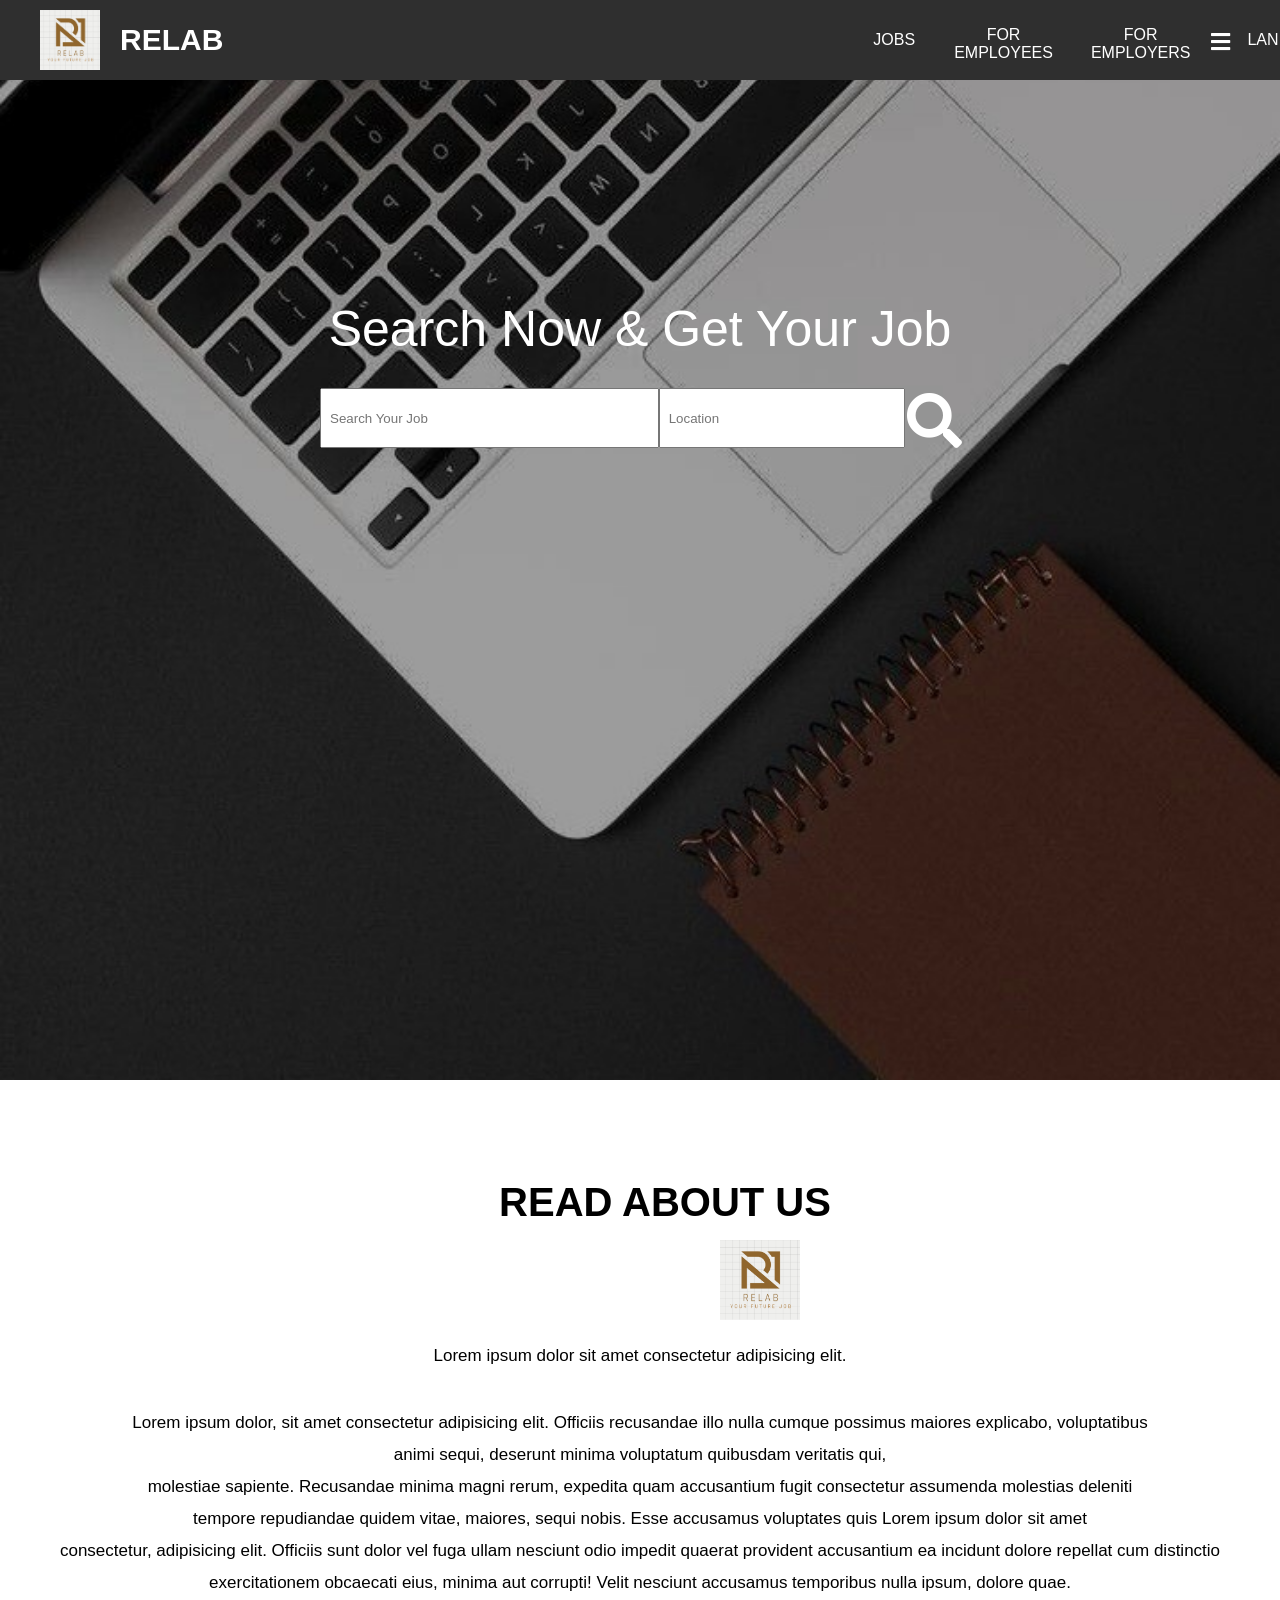
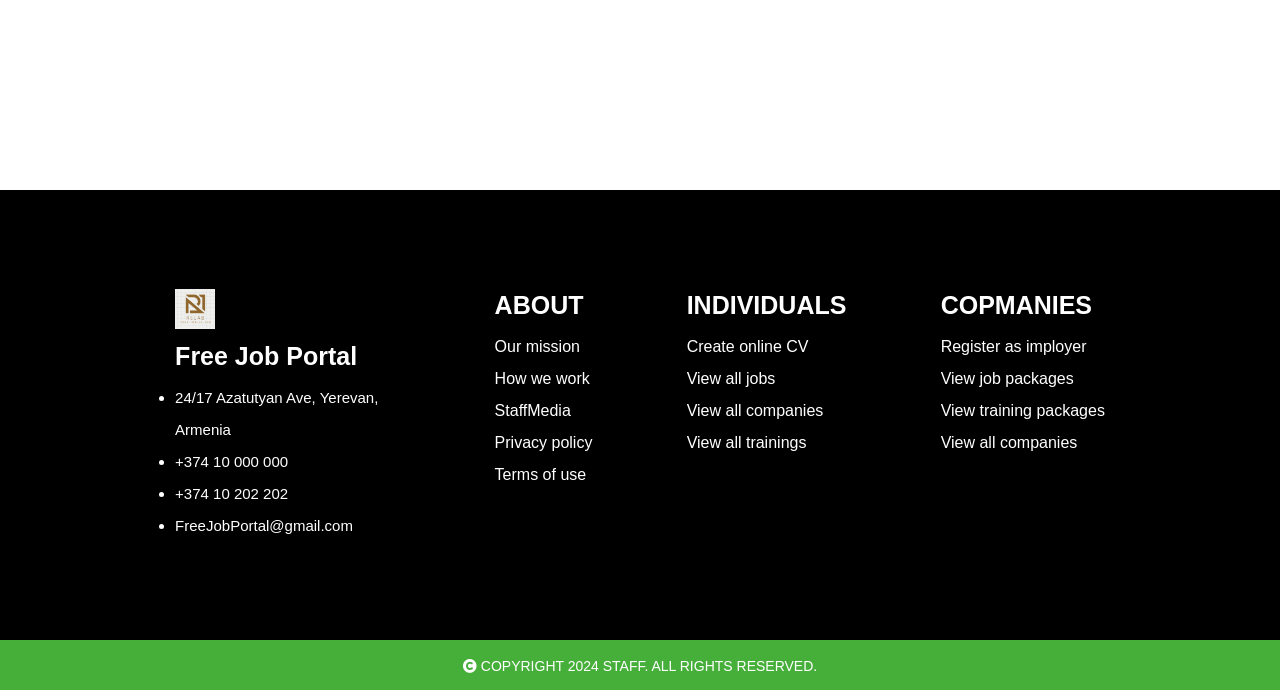
<file: testing2/index.html>
<!DOCTYPE html>
<html lang="en">
<head>
    <meta charset="UTF-8">
    <meta name="viewport" content="width=device-width, initial-scale=1.0">
    <title>testing 2</title>
    <link rel="stylesheet" href="https://cdnjs.cloudflare.com/ajax/libs/font-awesome/5.15.4/css/all.min.css">
    <link rel="shortcut icon" href="./log-reg-Employer/Screenshot 2024-03-02 181829.png" type="image/x-icon" sizes="96 x 96">
    <link rel="stylesheet" href="./style.css">
</head>
<body>
    <div class="navbar2" id="secondNavbar">
        <h2>RELAB</h2>
        <div class="options">
            <ul>
                <li><a href="#">Home</a></li>
                <li><a href="#">Companies</a></li>
                <li><a href="#">Trainings</a></li>
                <li><a href="#">Blog</a></li>
                <li><a href="#">CV</a></li>
                <li><a href="#">Contact</a></li>
                <button class="menu-icon2" id="toggleBtn2"><i class="fa fa-bars"></i></button>
            </ul>
        </div>
    </div>
    
<!-- ------------------------------------------------------------------ -->

    <div class="navbar" id="firstNavbar">
        <div class="logotip" style="width: 60px; height: 60px; margin-left: 40px;">
            <img src="./log-reg-Employer/Screenshot 2024-03-02 181829.png" style="width: 60px; height: 60px;">
        </div>
        <h2 style="padding-right: 50%;">RELAB</h2>
        <div class="navigation">
            <ul>
              <li><a href="#">JOBS</a></li>
            </ul>
            <div class="employee">
              <button class="dropbtn">FOR EMPLOYEES<i class="fa-down"></i></button>
              <div class="dropdown-content">
                <a href="./log-reg-Employee/log.html" id="loginLink">Log-In</a>
                <a href="./log-reg-Employee/reg.html" id="registrationLink">Register</a>
              </div>
            </div>
            <div class="employee">
              <button class="dropbtn">FOR EMPLOYERS<i class="fa-down"></i></button>
              <div class="dropdown-content">
                <a href="./log-reg-Employer/log.html">Log-In</a>
                <a href="./log-reg-Employer/reg.html">Register</a>
              </div>
            </div>

            <button class="menu-icon" id="toggleBtn"><i class="fa fa-bars"></i></button>

            <div class="employee">
                <button class="dropbtn">LAN<i class="fa-down"></i></button>
                <div class="dropdown-content">
                    <a href="#">РУ</a>
                    <a href="#">ՀԱՅ</a>
                </div>
            </div>
        </div>
    </div>


<!-- --------------------------------------------------------------------------main part below-->
    <div class="main">
        <h1>Search Now & Get Your Job</h1>
        <div class="search">
            <input type="search" class="searching" placeholder="Search Your Job">
            <input type="search" class="city" placeholder="Location">
            <button><i class="fa fa-search"></i></button>
        </div>
    </div>

<!-- --------------------------------------------------------------------------information about us below -->

    <div class="about-us">
        <h2>READ ABOUT US</h2>
        <div class="logotip" style="width: 80px; height: 80px;">
            <img src="./log-reg-Employer/Screenshot 2024-03-02 181829.png" style="width: 80px; height: 80px; margin-left: 900%; margin-top: 15px;">
        </div>
        <p>Lorem ipsum dolor sit amet consectetur adipisicing elit.</p>
        <p>Lorem ipsum dolor, sit amet consectetur adipisicing elit. Officiis recusandae illo nulla cumque possimus maiores explicabo, voluptatibus <br> animi sequi, deserunt minima voluptatum quibusdam veritatis qui,<br> molestiae sapiente. Recusandae minima magni rerum, expedita quam accusantium fugit consectetur assumenda molestias deleniti <br> tempore repudiandae quidem vitae, maiores, sequi nobis. Esse accusamus voluptates quis Lorem ipsum dolor sit amet <br> consectetur, adipisicing elit. Officiis sunt dolor vel fuga ullam nesciunt odio impedit quaerat provident accusantium ea incidunt dolore repellat cum distinctio <br> exercitationem obcaecati eius, minima aut corrupti! Velit nesciunt accusamus temporibus nulla ipsum, dolore quae.</p>
    </div>

<!-- ------------------------------------------------------------------------------ -->

    <div class="footer">
        <div class="container">
            <div class="info">
                <div class="logotip" style="width:  40px; height: 40px; display: inline;">
                    <img src="./log-reg-Employer/Screenshot 2024-03-02 181829.png" style="width: 40px; height: 40px;">
                </div>
                <h4>Free Job Portal</h4>
                <ul>
                    <li>24/17 Azatutyan Ave, Yerevan, Armenia</li>
                    <li>+374 10 000 000</li>
                    <li>+374 10 202 202</li>
                    <li>FreeJobPortal@gmail.com</li>
                </ul>   
            </div>
            <div class="about">
                <h4>ABOUT</h4>
                <a href="#">Our mission</a>
                <a href="#">How we work</a>
                <a href="#">StaffMedia</a>
                <a href="#">Privacy policy</a>
                <a href="#">Terms of use</a>
            </div>
            <div class="individuals">
                <h4>INDIVIDUALS</h4>
                <a href="#">Create online CV</a>
                <a href="#">View all jobs</a>
                <a href="#">View all companies</a>
                <a href="#">View all trainings</a>
            </div>
            <div class="companies">
                <h4>COPMANIES</h4>
                <a href="#">Register as imployer</a>
                <a href="#">View job packages</a>
                <a href="#">View training packages</a>
                <a href="#">View all companies</a>
            </div>
        </div>
    </div>

<!-- ------------------------------------------------------------------------------ -->

    <div class="copyright">
        <p><i class="fa fa-copyright" aria-hidden="true"></i>COPYRIGHT 2024 STAFF. ALL RIGHTS RESERVED.</p>
    </div>

    <script src="./script.js"></script>
</body>
</html>
</file>
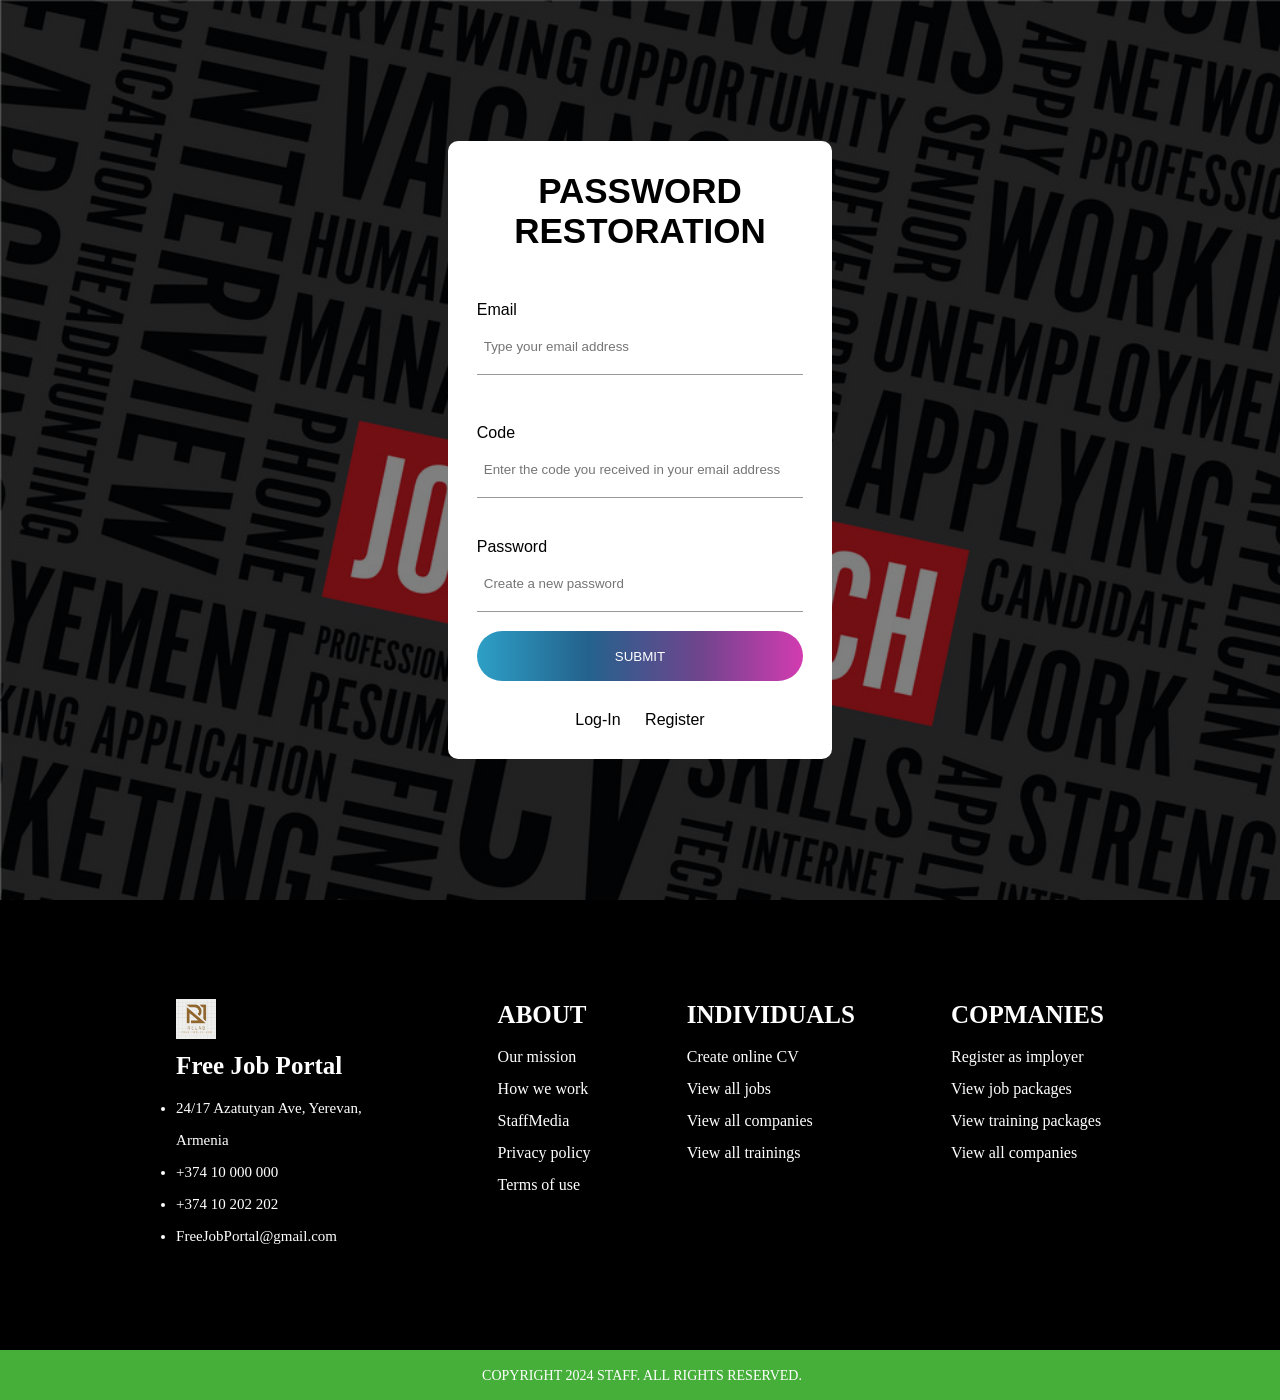
<file: testing2/log-reg-Employee/forgot-pass.html>
<!DOCTYPE html>
<html lang="en">
<head>
    <meta charset="UTF-8">
    <meta name="viewport" content="width=device-width, initial-scale=1.0">
    <title>PASSWORD RESTORATION</title>
    <link rel="stylesheet" href="./forgot-pass.css">
    <link rel="shortcut icon" href="./Screenshot 2024-03-02 181829.png" type="image/x-icon" sizes="96 x 96">
</head>
<body>
    <div class="main">
        <div class="box">
            <form id="loginForm">
                <span style="font-size: 35px; font-weight: 700;">PASSWORD RESTORATION</span>
                <div class="input1">
                    <p>Email</p>
                    <input type="email" id="email" required placeholder="Type your email address">
                    <span class="focus-input100"></span>
                </div>
                <div class="input2">
                    <p>Code</p>
                    <input type="text" id="code" required placeholder="Enter the code you received in your email address">
                    <span class="focus-input100"></span>
                </div>
                <div class="input2">
                    <p>Password</p>
                    <input type="password" id="password" required placeholder="Create a new password">
                    <span class="focus-input100"></span>
                </div>
                <div class="restoration-btn">
                    <button type="submit">SUBMIT</button>
                </div>
                <div class="to-log-reg">
                    <a href="./log.html">Log-In</a>
                    <a href="./reg.html">Register</a>
                </div>
            </form>
        </div>
    </div>

<!-- ---------------------------------------------------------------------- -->

    <div class="footer">
        <div class="container">
            <div class="info">
                <div class="logotip" style="width:  40px; height: 40px; display: inline;">
                    <img src="./Screenshot 2024-03-02 181829.png" style="width: 40px; height: 40px;">
                </div>
                <h4>Free Job Portal</h4>
                <ul>
                    <li>24/17 Azatutyan Ave, Yerevan, Armenia</li>
                    <li>+374 10 000 000</li>
                    <li>+374 10 202 202</li>
                    <li>FreeJobPortal@gmail.com</li>
                </ul>   
            </div>
            <div class="about">
                <h4>ABOUT</h4>
                <a href="#">Our mission</a>
                <a href="#">How we work</a>
                <a href="#">StaffMedia</a>
                <a href="#">Privacy policy</a>
                <a href="#">Terms of use</a>
            </div>
            <div class="individuals">
                <h4>INDIVIDUALS</h4>
                <a href="#">Create online CV</a>
                <a href="#">View all jobs</a>
                <a href="#">View all companies</a>
                <a href="#">View all trainings</a>
            </div>
            <div class="companies">
                <h4>COPMANIES</h4>
                <a href="#">Register as imployer</a>
                <a href="#">View job packages</a>
                <a href="#">View training packages</a>
                <a href="#">View all companies</a>
            </div>
        </div>
    </div>

<!-- ------------------------------------------------------------------------------ -->

    <div class="copyright">
        <p><i class="fa fa-copyright" aria-hidden="true"></i>COPYRIGHT 2024 STAFF. ALL RIGHTS RESERVED.</p>
    </div>


</body>
</html>
</file>
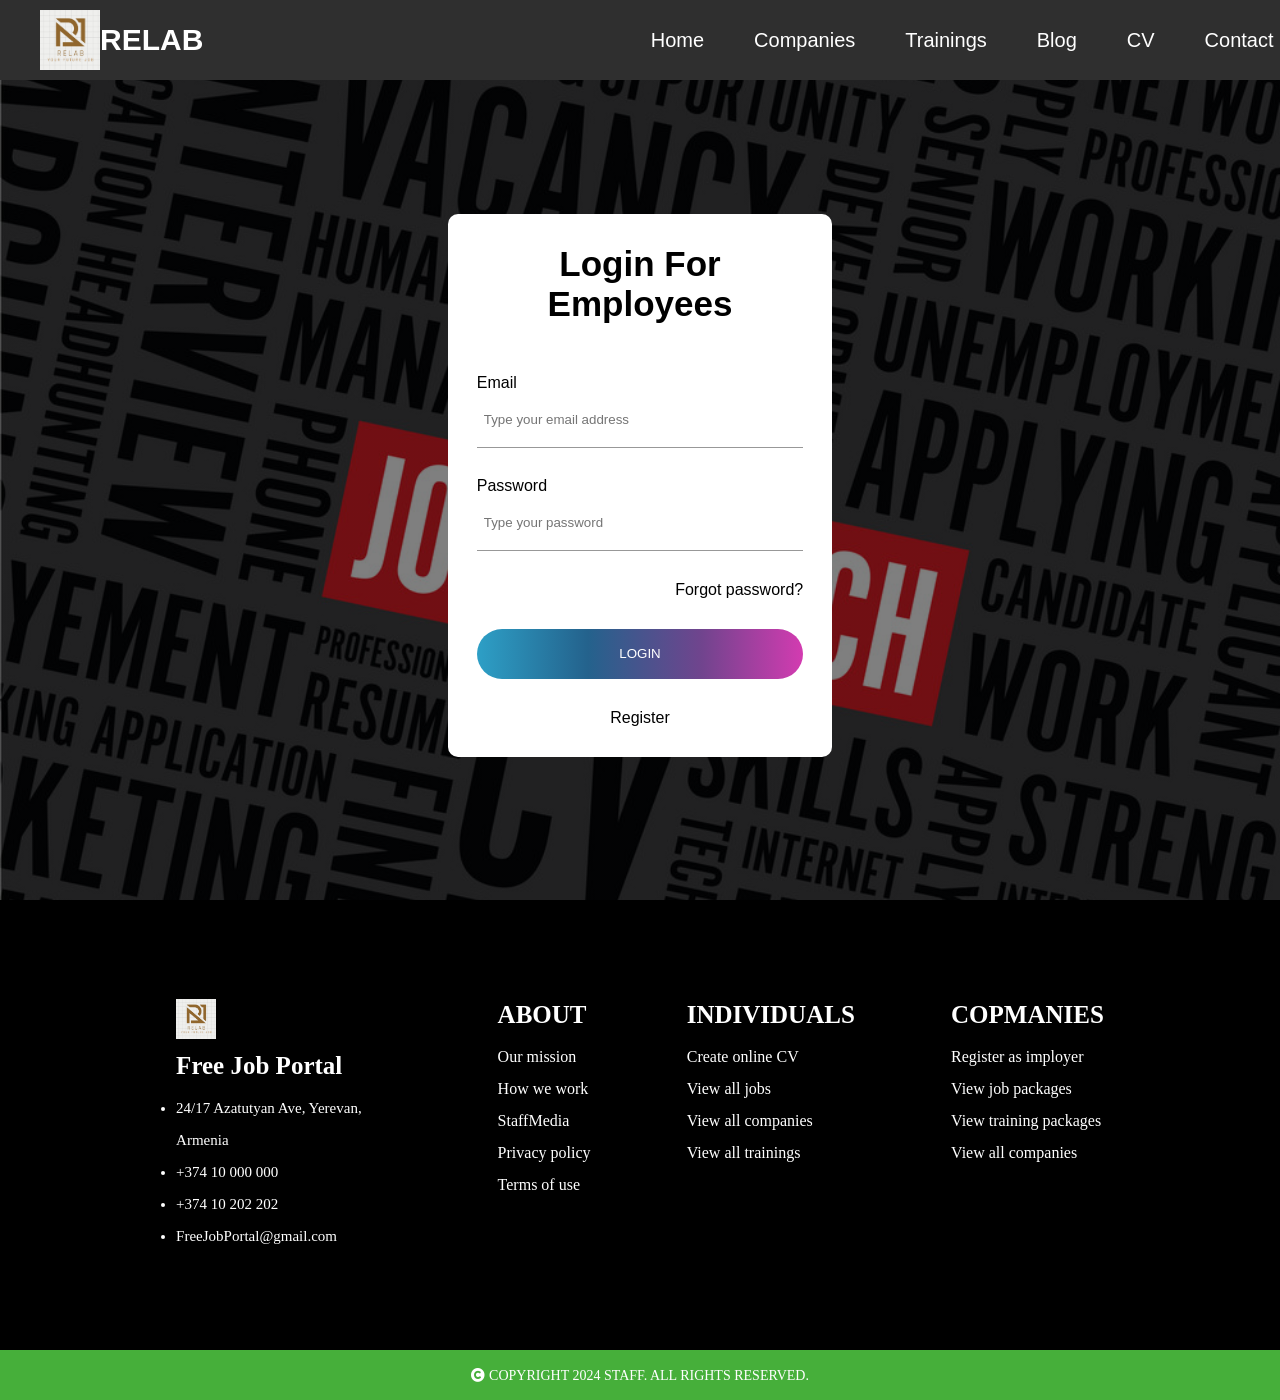
<file: testing2/log-reg-Employee/log.html>
<!DOCTYPE html>
<html lang="en">
<head>
    <meta charset="UTF-8">
    <meta name="viewport" content="width=device-width, initial-scale=1.0">
    <title>Login Form</title>
    <link rel="stylesheet" href="./log.css">
    <link rel="stylesheet" href="https://cdnjs.cloudflare.com/ajax/libs/font-awesome/5.15.4/css/all.min.css">
    <link rel="shortcut icon" href="./Screenshot 2024-03-02 181829.png" type="image/x-icon" sizes="96 x 96">
</head>
<body>
    <div class="navbar2" id="secondNavbar">
        <div class="logotip" style="width: 60px; height: 60px; margin-left: 40px;">
            <img src="./Screenshot 2024-03-02 181829.png" style="width: 60px; height: 60px;">
        </div>
        <h2 style="padding-right: 33%; font-size: 30px;">RELAB</h2>
        <div class="options">
            <ul>
                <li><a href="#">Home</a></li>
                <li><a href="#">Companies</a></li>
                <li><a href="#">Trainings</a></li>
                <li><a href="#">Blog</a></li>
                <li><a href="#">CV</a></li>
                <li><a href="#">Contact</a></li>
                <button class="menu-icon2" id="toggleBtn2"><i class="fa fa-bars"></i></button>
            </ul>
        </div>
    </div>


    <div class="main">
        <div class="box">
            <form id="loginForm">
                <span style="font-size: 35px; font-weight: 700;">Login For Employees</span>
                <div class="input1">
                    <p>Email</p>
                    <input type="email" id="email" required placeholder="Type your email address">
                    <span class="focus-input100"></span>
                </div>
                <div class="input2">
                    <p>Password</p>
                    <input type="password" id="password" required placeholder="Type your password">
                    <span class="focus-input100"></span>
                </div>
                <div class="forgot-password">
                    <a href="./forgot-pass.html">Forgot password?</a>
                </div>
                <div class="login-btn">
                    <button type="submit">LOGIN</button>
                </div>
                <div class="to-reg">
                    <a href="./reg.html">Register</a>
                </div>
            </form>
        </div>
    </div>

<!-- ---------------------------------------------------------------------- -->

    <div class="footer">
        <div class="container">
            <div class="info">
                <div class="logotip" style="width:  40px; height: 40px; display: inline;">
                    <img src="./Screenshot 2024-03-02 181829.png" style="width: 40px; height: 40px;">
                </div>
                <h4>Free Job Portal</h4>
                <ul>
                    <li>24/17 Azatutyan Ave, Yerevan, Armenia</li>
                    <li>+374 10 000 000</li>
                    <li>+374 10 202 202</li>
                    <li>FreeJobPortal@gmail.com</li>
                </ul>   
            </div>
            <div class="about">
                <h4>ABOUT</h4>
                <a href="#">Our mission</a>
                <a href="#">How we work</a>
                <a href="#">StaffMedia</a>
                <a href="#">Privacy policy</a>
                <a href="#">Terms of use</a>
            </div>
            <div class="individuals">
                <h4>INDIVIDUALS</h4>
                <a href="#">Create online CV</a>
                <a href="#">View all jobs</a>
                <a href="#">View all companies</a>
                <a href="#">View all trainings</a>
            </div>
            <div class="companies">
                <h4>COPMANIES</h4>
                <a href="#">Register as imployer</a>
                <a href="#">View job packages</a>
                <a href="#">View training packages</a>
                <a href="#">View all companies</a>
            </div>
        </div>
    </div>

<!-- ------------------------------------------------------------------------------ -->

    <div class="copyright">
        <p><i class="fa fa-copyright" aria-hidden="true"></i>COPYRIGHT 2024 STAFF. ALL RIGHTS RESERVED.</p>
    </div>

    <script src="./log.js"></script>
</body>
</html>
</file>
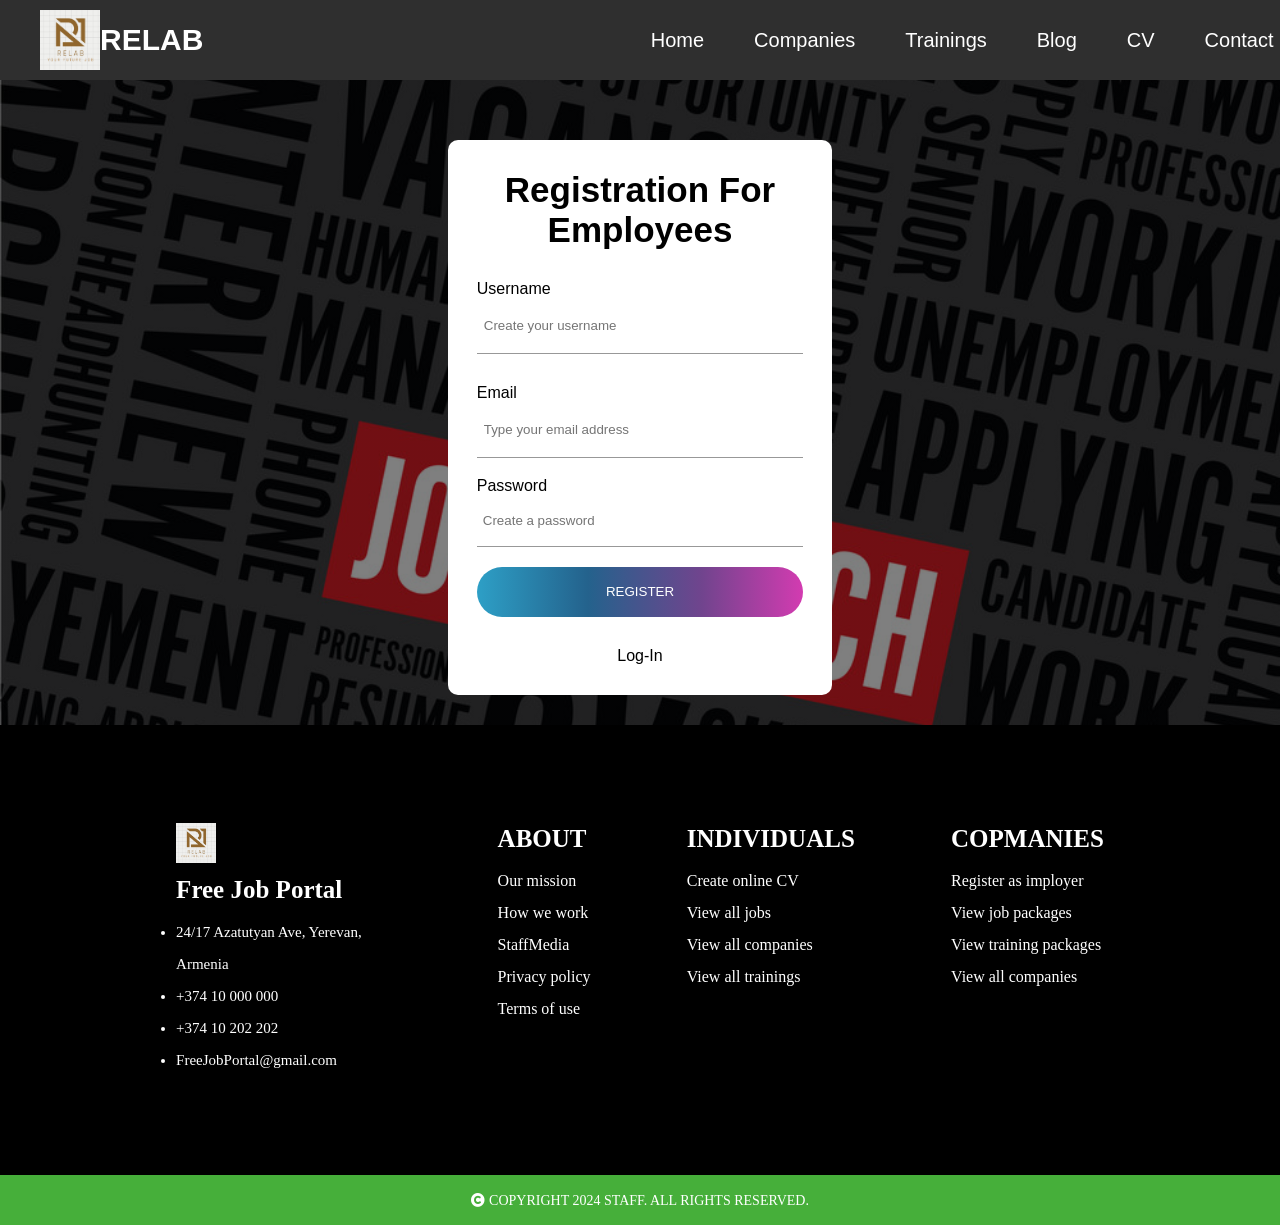
<file: testing2/log-reg-Employee/reg.html>
<!DOCTYPE html>
<html lang="en">
<head>
    <meta charset="UTF-8">
    <meta name="viewport" content="width=device-width, initial-scale=1.0">
    <title>Registration Form</title>
    <link rel="stylesheet" href="./reg.css">
    <link rel="stylesheet" href="https://cdnjs.cloudflare.com/ajax/libs/font-awesome/5.15.4/css/all.min.css">
    <link rel="shortcut icon" href="./Screenshot 2024-03-02 181829.png" type="image/x-icon" sizes="96 x 96">
</head>
<body>
    <div class="navbar2" id="secondNavbar">
        <div class="logotip" style="width: 60px; height: 60px; margin-left: 40px;">
            <img src="./Screenshot 2024-03-02 181829.png" style="width: 60px; height: 60px;">
        </div>
        <h2 style="padding-right: 33%; font-size: 30px;">RELAB</h2>
        <div class="options">
            <ul>
                <li><a href="#">Home</a></li>
                <li><a href="#">Companies</a></li>
                <li><a href="#">Trainings</a></li>
                <li><a href="#">Blog</a></li>
                <li><a href="#">CV</a></li>
                <li><a href="#">Contact</a></li>
                <button class="menu-icon2" id="toggleBtn2"><i class="fa fa-bars"></i></button>
            </ul>
        </div>
    </div>


    <div class="main">
        <div class="box">
            <form id="registrationForm">
                <span style="font-size: 35px; font-weight: 700;">Registration For Employees</span>
                <div class="input1">
                    <p>Username</p>
                    <input type="text" id="name" required placeholder="Create your username">
                    <span class="focus-input100"></span>
                </div>
                <div class="input1">
                    <p>Email</p>
                    <input type="email" id="email" required placeholder="Type your email address">
                    <span class="focus-input100"></span>
                </div>
                <div class="input2">
                    <p>Password</p>
                    <input type="password" id="password" required placeholder="Create a password">
                    <span class="focus-input100"></span>
                </div>
                <div class="register-btn">
                    <button type="submit">REGISTER</button>
                </div>
                <div class="to-log">
                    <a href="./log.html">Log-In</a>
                </div>
            </form>
        </div>
    </div>

<!-- ---------------------------------------------------------------------- -->

    <div class="footer">
        <div class="container">
            <div class="info">
                <div class="logotip" style="width:  40px; height: 40px; display: inline;">
                    <img src="./Screenshot 2024-03-02 181829.png" style="width: 40px; height: 40px;">
                </div>
                <h4>Free Job Portal</h4>
                <ul>
                    <li>24/17 Azatutyan Ave, Yerevan, Armenia</li>
                    <li>+374 10 000 000</li>
                    <li>+374 10 202 202</li>
                    <li>FreeJobPortal@gmail.com</li>
                </ul>   
            </div>
            <div class="about">
                <h4>ABOUT</h4>
                <a href="#">Our mission</a>
                <a href="#">How we work</a>
                <a href="#">StaffMedia</a>
                <a href="#">Privacy policy</a>
                <a href="#">Terms of use</a>
            </div>
            <div class="individuals">
                <h4>INDIVIDUALS</h4>
                <a href="#">Create online CV</a>
                <a href="#">View all jobs</a>
                <a href="#">View all companies</a>
                <a href="#">View all trainings</a>
            </div>
            <div class="companies">
                <h4>COPMANIES</h4>
                <a href="#">Register as imployer</a>
                <a href="#">View job packages</a>
                <a href="#">View training packages</a>
                <a href="#">View all companies</a>
            </div>
        </div>
    </div>

<!-- ------------------------------------------------------------------------------ -->

    <div class="copyright">
        <p><i class="fa fa-copyright" aria-hidden="true"></i>COPYRIGHT 2024 STAFF. ALL RIGHTS RESERVED.</p>
    </div>

    <script src="./reg.js"></script>
</body>
</html>
</file>
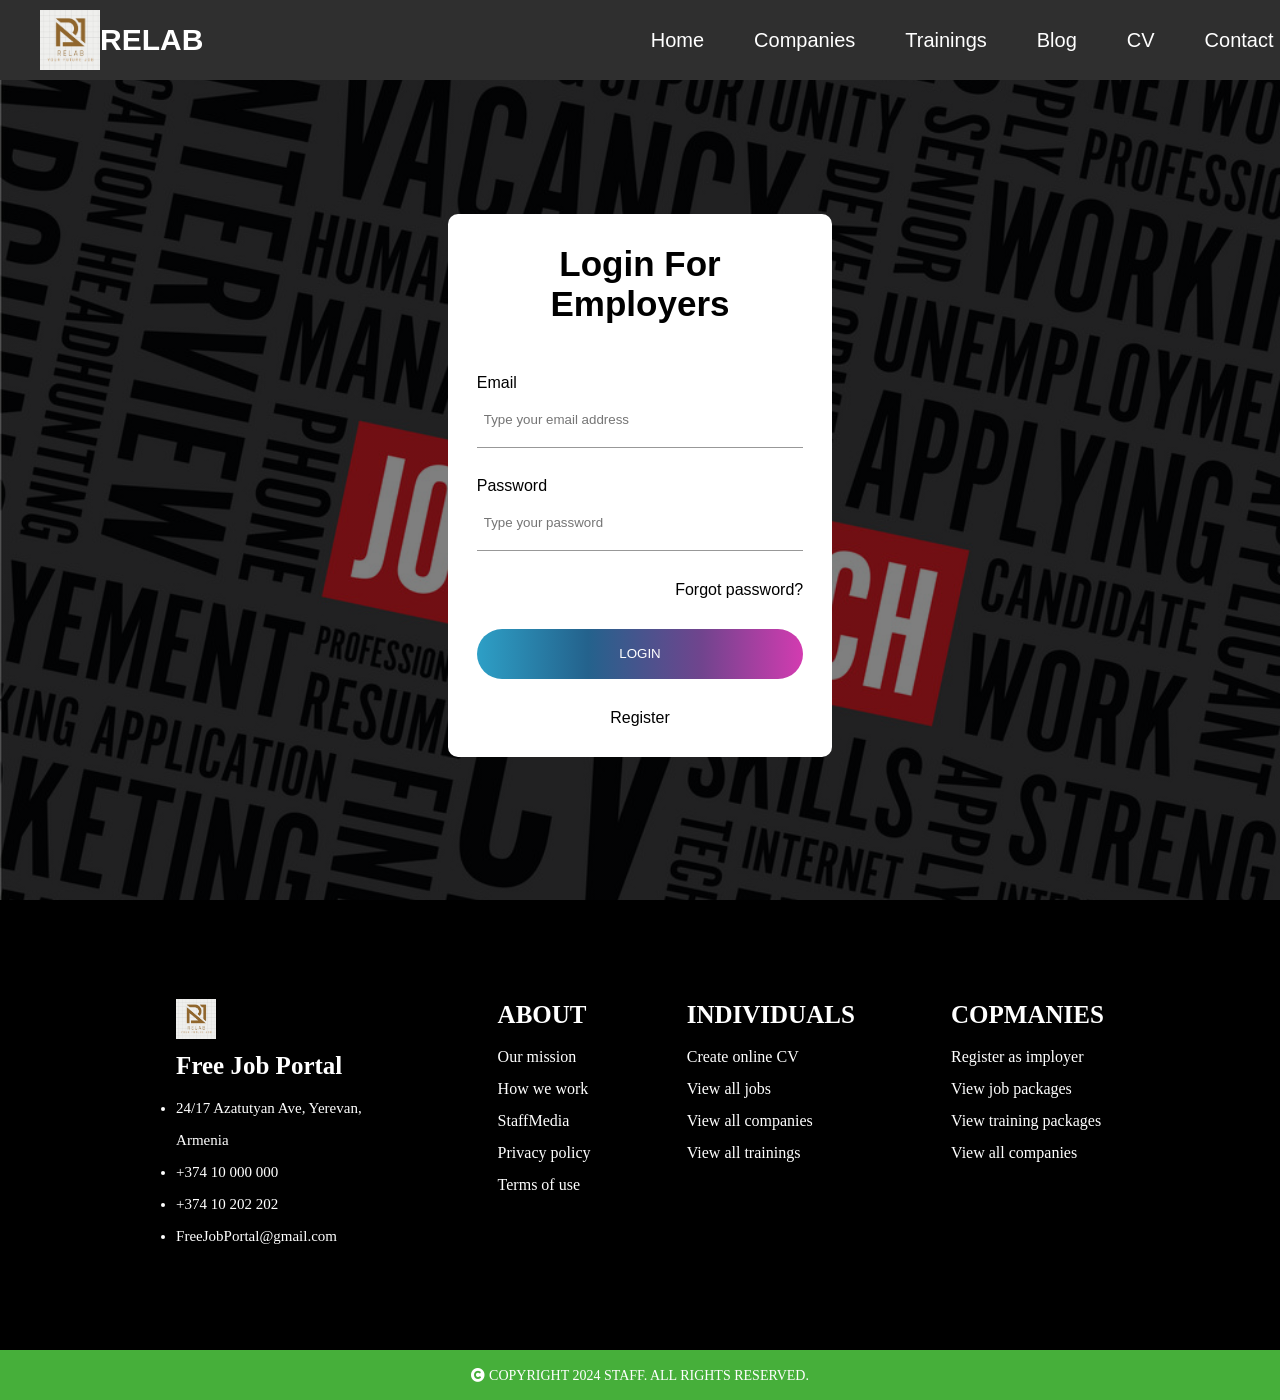
<file: testing2/log-reg-Employer/log.html>
<!DOCTYPE html>
<html lang="en">
<head>
    <meta charset="UTF-8">
    <meta name="viewport" content="width=device-width, initial-scale=1.0">
    <title>Login Form</title>
    <link rel="stylesheet" href="./log.css">
    <link rel="stylesheet" href="https://cdnjs.cloudflare.com/ajax/libs/font-awesome/5.15.4/css/all.min.css">
    <link rel="shortcut icon" href="./Screenshot 2024-03-02 181829.png" type="image/x-icon" sizes="96 x 96">
</head>
<body>
    <div class="navbar2" id="secondNavbar">
        <div class="logotip" style="width: 60px; height: 60px; margin-left: 40px;">
            <img src="./Screenshot 2024-03-02 181829.png" style="width: 60px; height: 60px;">
        </div>
        <h2 style="padding-right: 33%; font-size: 30px;">RELAB</h2>
        <div class="options">
            <ul>
                <li><a href="#">Home</a></li>
                <li><a href="#">Companies</a></li>
                <li><a href="#">Trainings</a></li>
                <li><a href="#">Blog</a></li>
                <li><a href="#">CV</a></li>
                <li><a href="#">Contact</a></li>
                <button class="menu-icon2" id="toggleBtn2"><i class="fa fa-bars"></i></button>
            </ul>
        </div>
    </div>


    <div class="main">
        <div class="box">
            <form id="loginForm">
                <span style="font-size: 35px; font-weight: 700;">Login For Employers</span>
                <div class="input1">
                    <p>Email</p>
                    <input type="email" id="email" data-validate="Email is required" placeholder="Type your email address">
                    <span class="focus-input100"></span>
                </div>
                <div class="input2">
                    <p>Password</p>
                    <input type="password" id="password" data-validate="Password is required" placeholder="Type your password">
                    <span class="focus-input100"></span>
                </div>
                <div class="forgot-password">
                    <a href="./forgot-pass.html">Forgot password?</a>
                </div>
                <div class="login-btn">
                    <button type="submit">LOGIN</button>
                </div>
                <div class="to-reg">
                    <a href="./reg.html">Register</a>
                </div>
            </form>
        </div>
    </div>

<!-- ---------------------------------------------------------------------- -->

    <div class="footer">
        <div class="container">
            <div class="info">
                <div class="logotip" style="width:  40px; height: 40px; display: inline;">
                    <img src="./Screenshot 2024-03-02 181829.png" style="width: 40px; height: 40px;">
                </div>
                <h4>Free Job Portal</h4>
                <ul>
                    <li>24/17 Azatutyan Ave, Yerevan, Armenia</li>
                    <li>+374 10 000 000</li>
                    <li>+374 10 202 202</li>
                    <li>FreeJobPortal@gmail.com</li>
                </ul>   
            </div>
            <div class="about">
                <h4>ABOUT</h4>
                <a href="#">Our mission</a>
                <a href="#">How we work</a>
                <a href="#">StaffMedia</a>
                <a href="#">Privacy policy</a>
                <a href="#">Terms of use</a>
            </div>
            <div class="individuals">
                <h4>INDIVIDUALS</h4>
                <a href="#">Create online CV</a>
                <a href="#">View all jobs</a>
                <a href="#">View all companies</a>
                <a href="#">View all trainings</a>
            </div>
            <div class="companies">
                <h4>COPMANIES</h4>
                <a href="#">Register as imployer</a>
                <a href="#">View job packages</a>
                <a href="#">View training packages</a>
                <a href="#">View all companies</a>
            </div>
        </div>
    </div>

<!-- ------------------------------------------------------------------------------ -->

    <div class="copyright">
        <p><i class="fa fa-copyright" aria-hidden="true"></i>COPYRIGHT 2024 STAFF. ALL RIGHTS RESERVED.</p>
    </div>

    <script src="./log.js"></script>
</body>
</html>
</file>
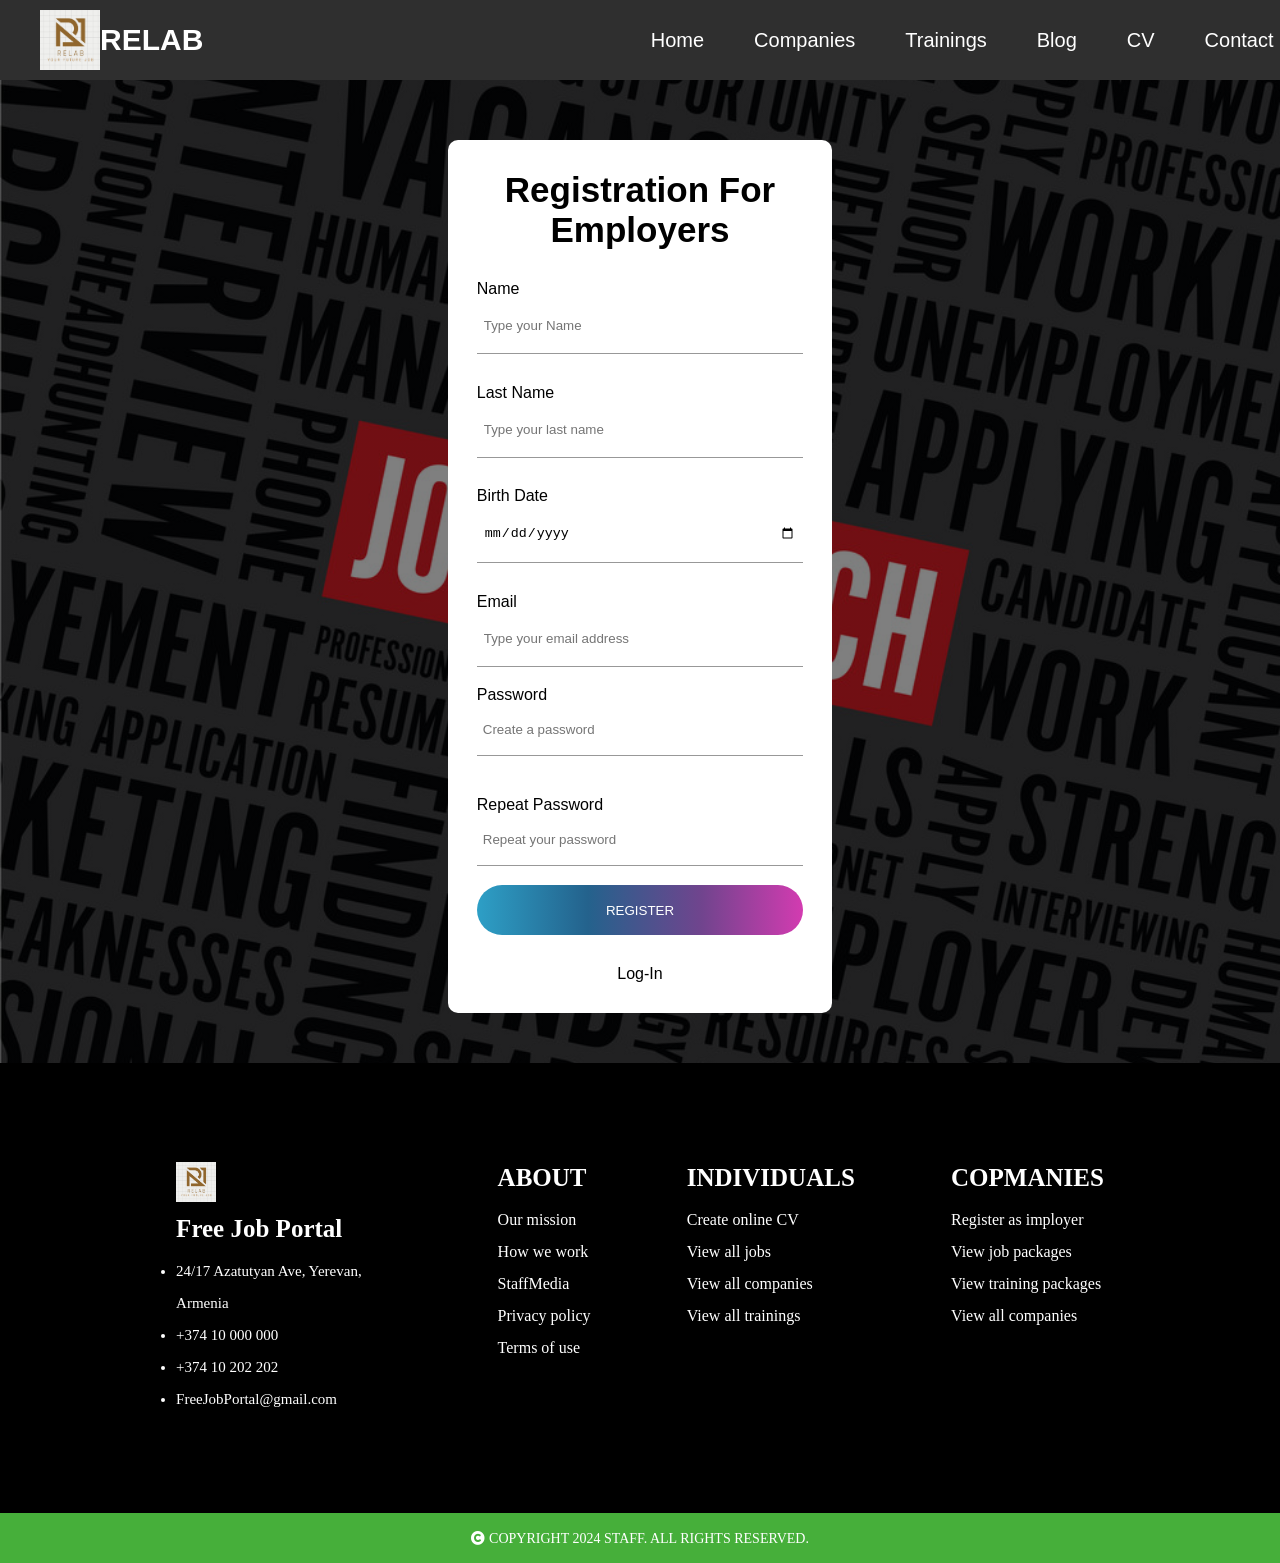
<file: testing2/log-reg-Employer/reg.html>
<!DOCTYPE html>
<html lang="en">
<head>
    <meta charset="UTF-8">
    <meta name="viewport" content="width=device-width, initial-scale=1.0">
    <title>Registration Form</title>
    <link rel="stylesheet" href="./reg.css">
    <link rel="stylesheet" href="https://cdnjs.cloudflare.com/ajax/libs/font-awesome/5.15.4/css/all.min.css">
    <link rel="shortcut icon" href="./Screenshot 2024-03-02 181829.png" type="image/x-icon" sizes="96 x 96">
</head>
<body>
    <div class="navbar2" id="secondNavbar">
        <div class="logotip" style="width: 60px; height: 60px; margin-left: 40px;">
            <img src="./Screenshot 2024-03-02 181829.png" style="width: 60px; height: 60px;">
        </div>
        <h2 style="padding-right: 33%; font-size: 30px;">RELAB</h2>
        <div class="options">
            <ul>
                <li><a href="#">Home</a></li>
                <li><a href="#">Companies</a></li>
                <li><a href="#">Trainings</a></li>
                <li><a href="#">Blog</a></li>
                <li><a href="#">CV</a></li>
                <li><a href="#">Contact</a></li>
                <button class="menu-icon2" id="toggleBtn2"><i class="fa fa-bars"></i></button>
            </ul>
        </div>
    </div>


    <div class="main">
        <div class="box">
            <form id="registrationForm">
                <span style="font-size: 35px; font-weight: 700;">Registration For Employers</span>
                <div class="input1">
                    <p>Name</p>
                    <input type="text" id="name" required placeholder="Type your Name">
                    <span class="focus-input100"></span>
                </div>
                <div class="input1">
                    <p>Last Name</p>
                    <input type="text" id="lastName" required placeholder="Type your last name">
                    <span class="focus-input100"></span>
                </div>
                <div class="input1">
                    <p>Birth Date</p>
                    <input type="date" required id="date">
                    <span class="focus-input100"></span>
                </div>
                <div class="input1">
                    <p>Email</p>
                    <input type="email" id="email" required placeholder="Type your email address">
                    <span class="focus-input100"></span>
                </div>
                <div class="input2">
                    <p>Password</p>
                    <input type="password" id="password" required placeholder="Create a password">
                    <span class="focus-input100"></span>
                </div>
                <div class="input2">
                    <p>Repeat Password</p>
                    <input type="password" id="password" required placeholder="Repeat your password">
                    <span class="focus-input100"></span>
                </div>
                <div class="register-btn">
                    <button type="submit">REGISTER</button>
                </div>
                <div class="to-log">
                    <a href="./log.html">Log-In</a>
                </div>
            </form>
        </div>
    </div>

<!-- ---------------------------------------------------------------------- -->

    <div class="footer">
        <div class="container">
            <div class="info">
                <div class="logotip" style="width:  40px; height: 40px; display: inline;">
                    <img src="./Screenshot 2024-03-02 181829.png" style="width: 40px; height: 40px;">
                </div>
                <h4>Free Job Portal</h4>
                <ul>
                    <li>24/17 Azatutyan Ave, Yerevan, Armenia</li>
                    <li>+374 10 000 000</li>
                    <li>+374 10 202 202</li>
                    <li>FreeJobPortal@gmail.com</li>
                </ul>   
            </div>
            <div class="about">
                <h4>ABOUT</h4>
                <a href="#">Our mission</a>
                <a href="#">How we work</a>
                <a href="#">StaffMedia</a>
                <a href="#">Privacy policy</a>
                <a href="#">Terms of use</a>
            </div>
            <div class="individuals">
                <h4>INDIVIDUALS</h4>
                <a href="#">Create online CV</a>
                <a href="#">View all jobs</a>
                <a href="#">View all companies</a>
                <a href="#">View all trainings</a>
            </div>
            <div class="companies">
                <h4>COPMANIES</h4>
                <a href="#">Register as imployer</a>
                <a href="#">View job packages</a>
                <a href="#">View training packages</a>
                <a href="#">View all companies</a>
            </div>
        </div>
    </div>

<!-- ------------------------------------------------------------------------------ -->

    <div class="copyright">
        <p><i class="fa fa-copyright" aria-hidden="true"></i>COPYRIGHT 2024 STAFF. ALL RIGHTS RESERVED.</p>
    </div>

    <script src="./reg.js"></script>
</body>
</html>
</file>
<file: testing2/style.css>
*{
    margin: 0;
    padding: 0;
    box-sizing: border-box;
    font-family: Arial, Helvetica, sans-serif;
}

.navbar{
    position: fixed;
    background-color: rgb(47, 47, 47);
    color: #fff;
    width: 100%;
    height: 80px;
    display: flex;
    justify-content: space-between;
    align-items: center;
    transition: transform 0.3s ease;
}

h2{
    font-size: 30px;
    margin: 0 0 0 50px;
}


.navigation{
    background-color: #00000000;
    width: 35%;
    height: 60px;
    color: rgb(255, 255, 255);
    margin: 0 30px 0 0;
    display: flex;
    justify-content: space-between;
    align-items: center;
    padding: 10px;
}

.navigation ul {
    width: auto;
    list-style-type: none;
    margin: 0 20px 0 0;
    padding: 0;
    display: flex;
    justify-content: space-between;
}

.navigation ul li a {
    font-size: 16px;
    color: rgb(255, 255, 255);
    text-decoration: none;
}

.navigation ul li a:hover{
    color: rgb(39, 74, 135);
    text-decoration: underline;
}

.navbar h2{
    margin: 0 0 0 20px;
}

.employee {
    overflow: hidden;
}
  
.employee .dropbtn{
    height: 60px;
    text-align: center;
    font-size: 16px;
    border: none;
    outline: none;
    color: rgb(255, 255, 255);
    padding: 16px 16px;
    background-color: inherit;
}
  
.employee a:hover, .employee:hover .dropbtn {
    background-color: rgba(40, 40, 40, 0.282);
    opacity: 0.8;
}
  
.dropdown-content {
    display: none;
    position: absolute;
    min-width: 160px;
    background-color: rgba(55, 55, 55, 0.707);
    box-shadow: 0px 8px 16px 0px rgba(0, 0, 0, 0.704);
    z-index: 1;
}
  
.dropdown-content a {
    float: none;
    color: rgb(255, 255, 255);
    padding: 12px 16px;
    text-decoration: none;
    display: block;
    text-align: left;
}
  
.employee:hover .dropdown-content {
    display: block;
}            

.menu-icon{
    background-color: #ffffff00;
    border-color: #ffffff00;
    width: 22px;
    height: 22px;
    display: inline-block;
    color: #fff;
}

.menu-icon i{
    font-size: 22px;
    background-color: #ffffff00;
    color: #fff;
}

.menu-icon i:hover{
    cursor: pointer;
    color: #46af3a;
}

/* -------------------------------------------------------------------------------- */

.navbar2{
    position: fixed;
    background-color: rgb(47, 47, 47);
    color: #fff;
    width: 100%;
    height: 80px;
    display: flex;
    justify-content: space-between;
    align-items: center;
    transition: transform 0.3s ease;
}

.options{
    width: auto;
    display: flex;
    justify-content: space-between;
    align-items: center;
}

.options ul{
    list-style-type: none;
    margin: 0 80px 0 0;
    padding: 0;
    display: flex;
    justify-content: space-between;
}

.options ul li a{
    font-size: 20px;
    color: #fff;
    text-decoration: none;
    padding: 0 25px;
}

.options ul li a:hover{
    color: #46af3a;
    text-decoration: underline;
}

.menu-icon2{
    background-color: #ffffff00;
    border-color: #ffffff00;
    width: 22px;
    height: 22px;
    display: inline-block;
    color: #fff;
}

.menu-icon2 i{
    font-size: 22px;
    background-color: #ffffff00;
    color: #fff;
}

.menu-icon2 i:hover{
    cursor: pointer;
    color: #46af3a;
}

/* ------------------------------------------------------------------------------ */
.main{
    width: 100%; 
    height: 120vh;
    background-image: url('./log-reg-Employer/freejob.jpg');
    background-repeat: no-repeat;
    background-size: cover;
    text-align: center;
}

.main h1{
    padding: 300px 0 30px 0;
    font-size: 50px;
    color: #fff;
    font-weight: 100;
}

.search{
    width: 50%;
    margin-left: 25%;
    display: flex;
    justify-content: space-between;
    align-items: center;

}

.search .searching{
    width: 365px;
    height: 60px;
    padding: 8px;
}

.search .city{
    width: 265px;
    height: 60px;
    padding: 8px;
}

.search button{
    width: 55px;
    height: 55px;
    background-color: #ffffff00;
    border-color: #ffffff00;
}

.search button i{
    font-size: 55px;
    color: #fff;
}

.search button i:hover{
    cursor: pointer;
    color: #3e9734;
}

/* ------------------------------------------------------------------------------ */

.about-us{
    width: 100%;
    height: 60vh;
    margin-bottom: 70px;
    text-align: center;
}

.about-us h2{
    margin-top: 100px;
    font-size: 40px;
}

.about-us p{
    padding-top: 35px;
    font-size: 17px;
    line-height: 2rem;
}

/* ----------------------------------------------------------------------------- */

h4{
    padding-bottom: 10px;
    font-size: 25px; 
    color: #fff;
}

.footer{
    width: 100%;
    height: 50vh;
    background-color: black;
    display: flex;
    justify-content: space-around;
    align-items: center;
}

.container{
    width: 80%;
    display: flex;
    justify-content: space-around;
    align-items:flex-start;
}

.footer .info{
    font-size: 15px;
    width: 22%;
    color: #fff;
    line-height: 2rem;
}

.info button{
    width: 45px;
    height: 45px;
    background-color: #00000000;
    border-color: #ffffff00;
}

.info button i{
    font-size: 45px;
    color: #fff;
}

.about{
    width: auto;
    height: auto;
    line-height: 2rem;
}

.about a{
    text-decoration: none;
    display: block;
    color: #fff;
}

.about a:hover{
    text-decoration: underline;
    color: blue;
}

.individuals{
    width: auto;
    height: auto;
    line-height: 2rem;
}

.individuals a{
    text-decoration: none;
    display: block;
    color: #fff;
}

.individuals a:hover{
    text-decoration: underline;
    color: blue; 
}

.companies{
    width: auto;
    height: auto;
    line-height: 2rem;
}

.companies a{
    text-decoration: none;
    display: block;
    color: #fff;
}

.companies a:hover{
    text-decoration: underline;
    color: blue; 
}

/* -------------------------------------------------------------------------- */

.copyright{
    background-color: #46af3a;
    height: 50px;
    display: flex;
    justify-content: center;
    text-align: center;
}

.copyright p{
    padding-top: 18px;
    text-align: center;
    color: #fff;
    text-transform: uppercase;
    font-size: 14px;
}

.copyright i{
    padding-right: 4px;
    display: inline-block;
    font: normal FontAwesome;
    font-size: inherit;
    text-rendering: auto;
    -webkit-font-smoothing: antialiased;

}
</file>
<file: testing2/log-reg-Employee/forgot-pass.css>
*{
    margin: 0;
    padding: 0;
    box-sizing: border-box;
}

.main{
    display: flex;
    justify-content: center;
    align-items: center;
    width: 100%;
    height: 100vh;
    background-image: linear-gradient(rgba(0, 0, 0, 0.5), rgba(0, 0, 0, 0.5)), url(./bac-img.jpg);
    background-repeat: no-repeat;
    background-size: cover;
}

.box{
    background-color: #fff;
    color: black;
    width: 30%;
    height: auto;
    display: flex;
    justify-content: center;
    align-items: center;
    border-radius: 10px;
}

form{
    width: 85%;
    padding: 30px 0;
    height: auto;
    font-family: Arial, Helvetica, sans-serif;
    text-align: center;
}

.input1{
    text-align: left;
    padding: 50px 0 30px 0;
}

.input1 p{
    padding-bottom: 10px;
}

.input1 input{
    width: 100%;
    padding: 10px 7px;
    border: none;
    border-color: rgba(0, 0, 0, 0);
}

.focus-input100{
    width: 100%;
    height: auto;
    top: 0;
    left: 0;
}

.focus-input100::before{
    content: "";
    margin-top: 10px;
    display: block;
    bottom: -5px;
    left: 0;
    width: 100%;
    height: 0.5px;
    background-color: #989898;
    transition: all .4s;
    box-sizing: inherit;
}

.input2{
    text-align: left;
    padding: 20px 0;
}

.input2 p{
    padding-bottom: 10px;
}

.input2 input{
    width: 100%;
    padding: 10px 7px;
    border: none;
    border-color: rgba(0, 0, 0, 0);
}

.restoration-btn{
    width: 100%;
    height: auto;
    border-radius: 25px;
    background: rgb(34,154,195);
    background: linear-gradient(90deg, rgba(34,154,195,0.95) 0%, rgba(12,81,128,0.9) 34%, rgba(108,62,138,0.97) 69%, rgba(206,38,168,0.9024859943977591) 100%);
}

.restoration-btn:hover{
    background: rgb(206,38,168);
    background: linear-gradient(90deg, rgba(206,38,168,0.9024859943977591) 0%, rgba(108,62,138,0.97) 34%, rgba(12,81,128,0.9) 68%, rgba(34,154,195,0.95) 100%);
}

.restoration-btn button{
    width: 100%;
    height: 50px;
    background-color: rgba(255, 255, 255, 0);
    border-color: #ffffff00;
    color: #fff;
}

.to-log-reg{
    width: 100%;
    height: a;
    padding: 30px 0 0 0;
}

.to-log-reg a{
    text-decoration: none;
    color: black;
    padding: 0 10px;
}

.to-log-reg a:hover{
    text-decoration: underline;
    color: rgb(118, 50, 155);
}

/* ------------------------------------------------------------ */

h4{
    padding-bottom: 10px;
    font-size: 25px; 
    color: #fff;
}

.footer{
    width: 100%;
    height: 50vh;
    background-color: black;
    display: flex;
    justify-content: space-around;
    align-items: center;
}

.container{
    width: 80%;
    display: flex;
    justify-content: space-around;
    align-items:flex-start;
}

.footer .info{
    font-size: 15px;
    width: 22%;
    color: #fff;
    line-height: 2rem;
}

.info button{
    width: 45px;
    height: 45px;
    background-color: #00000000;
    border-color: #ffffff00;
}

.info button i{
    font-size: 45px;
    color: #fff;
}

.about{
    width: auto;
    height: auto;
    line-height: 2rem;
}

.about a{
    text-decoration: none;
    display: block;
    color: #fff;
}

.about a:hover{
    text-decoration: underline;
    color: blue;
}

.individuals{
    width: auto;
    height: auto;
    line-height: 2rem;
}

.individuals a{
    text-decoration: none;
    display: block;
    color: #fff;
}

.individuals a:hover{
    text-decoration: underline;
    color: blue; 
}

.companies{
    width: auto;
    height: auto;
    line-height: 2rem;
}

.companies a{
    text-decoration: none;
    display: block;
    color: #fff;
}

.companies a:hover{
    text-decoration: underline;
    color: blue; 
}

/* -------------------------------------------------------------------------- */

.copyright{
    background-color: #46af3a;
    height: 50px;
    display: flex;
    justify-content: center;
    text-align: center;
}

.copyright p{
    padding-top: 18px;
    text-align: center;
    color: #fff;
    text-transform: uppercase;
    font-size: 14px;
}

.copyright i{
    padding-right: 4px;
    display: inline-block;
    font: normal FontAwesome;
    font-size: inherit;
    text-rendering: auto;
    -webkit-font-smoothing: antialiased;

}
</file>
<file: testing2/log-reg-Employee/log.css>
*{
    margin: 0;
    padding: 0;
    box-sizing: border-box;
}

.navbar2{
    position: fixed;
    background-color: rgb(47, 47, 47);
    color: #fff;
    width: 100%;
    height: 80px;
    display: flex;
    justify-content: space-between;
    align-items: center;
    transition: transform 0.3s ease;
    font-family: Arial, Helvetica, sans-serif;
}

.options{
    width: auto;
    display: flex;
    justify-content: space-between;
    align-items: center;
}

.options ul{
    list-style-type: none;
    margin: 0 80px 0 0;
    padding: 0;
    display: flex;
    justify-content: space-between;
}

.options ul li a{
    font-size: 20px;
    color: #fff;
    text-decoration: none;
    padding: 0 25px;
}

.options ul li a:hover{
    color: #46af3a;
    text-decoration: underline;
}

.menu-icon2{
    background-color: #ffffff00;
    border-color: #ffffff00;
    width: 22px;
    height: 22px;
    display: inline-block;
    color: #fff;
}

.menu-icon2 i{
    font-size: 22px;
    background-color: #ffffff00;
    color: #fff;
}

.menu-icon2 i:hover{
    cursor: pointer;
    color: #46af3a;
}

/* -------------------------------------------------------------------------------- */

.main{
    display: flex;
    justify-content: center;
    align-items: center;
    width: 100%;
    height: 100vh;
    background-image: linear-gradient(rgba(0, 0, 0, 0.5), rgba(0, 0, 0, 0.5)), url(./bac-img.jpg);
    background-repeat: no-repeat;
    background-size: cover;
}

.box{
    background-color: #fff;
    color: black;
    width: 30%;
    height: auto;
    margin-top: 70px;
    display: flex;
    justify-content: center;
    align-items: center;
    border-radius: 10px;
}

form{
    width: 85%;
    padding: 30px 0;
    height: auto;
    font-family: Arial, Helvetica, sans-serif;
    text-align: center;
}

.input1{
    text-align: left;
    padding: 50px 0 30px 0;
}

.input1 p{
    padding-bottom: 10px;
}

.input1 input{
    width: 100%;
    padding: 10px 7px;
    border: none;
    border-color: rgba(0, 0, 0, 0);
}

.focus-input100{
    width: 100%;
    height: auto;
    top: 0;
    left: 0;
}

.focus-input100::before{
    content: "";
    margin-top: 10px;
    display: block;
    bottom: -5px;
    left: 0;
    width: 100%;
    height: 0.5px;
    background-color: #989898;
    transition: all .4s;
    box-sizing: inherit;
}

.input2{
    text-align: left;
}

.input2 p{
    padding-bottom: 10px;
}

.input2 input{
    width: 100%;
    padding: 10px 7px;
    border: none;
    border-color: rgba(0, 0, 0, 0);
}

.forgot-password{
    width: 100%;
    height: auto;
    text-align: right;
    padding: 30px 0;
}

.forgot-password a{
    text-decoration: none;
    color: black;
}

.forgot-password a:hover{
    text-decoration: underline;
    color: rgb(118, 50, 155);
}

.login-btn{
    width: 100%;
    height: auto;
    border-radius: 25px;
    background: rgb(34,154,195);
    background: linear-gradient(90deg, rgba(34,154,195,0.95) 0%, rgba(12,81,128,0.9) 34%, rgba(108,62,138,0.97) 69%, rgba(206,38,168,0.9024859943977591) 100%);
}

.login-btn:hover{
    background: rgb(206,38,168);
    background: linear-gradient(90deg, rgba(206,38,168,0.9024859943977591) 0%, rgba(108,62,138,0.97) 34%, rgba(12,81,128,0.9) 68%, rgba(34,154,195,0.95) 100%);
}

.login-btn button{
    width: 100%;
    height: 50px;
    background-color: rgba(255, 255, 255, 0);
    border-color: #ffffff00;
    color: #fff;
}

.to-reg{
    width: 100%;
    height: a;
    padding: 30px 0 0 0;
}

.to-reg a{
    text-decoration: none;
    color: black;
}

.to-reg a:hover{
    text-decoration: underline;
    color: rgb(118, 50, 155);
}

/* ------------------------------------------------------------ */

h4{
    padding-bottom: 10px;
    font-size: 25px; 
    color: #fff;
}

.footer{
    width: 100%;
    height: 50vh;
    background-color: black;
    display: flex;
    justify-content: space-around;
    align-items: center;
}

.container{
    width: 80%;
    display: flex;
    justify-content: space-around;
    align-items:flex-start;
}

.footer .info{
    font-size: 15px;
    width: 22%;
    color: #fff;
    line-height: 2rem;
}

.info button{
    width: 45px;
    height: 45px;
    background-color: #00000000;
    border-color: #ffffff00;
}

.info button i{
    font-size: 45px;
    color: #fff;
}

.about{
    width: auto;
    height: auto;
    line-height: 2rem;
}

.about a{
    text-decoration: none;
    display: block;
    color: #fff;
}

.about a:hover{
    text-decoration: underline;
    color: blue;
}

.individuals{
    width: auto;
    height: auto;
    line-height: 2rem;
}

.individuals a{
    text-decoration: none;
    display: block;
    color: #fff;
}

.individuals a:hover{
    text-decoration: underline;
    color: blue; 
}

.companies{
    width: auto;
    height: auto;
    line-height: 2rem;
}

.companies a{
    text-decoration: none;
    display: block;
    color: #fff;
}

.companies a:hover{
    text-decoration: underline;
    color: blue; 
}

/* -------------------------------------------------------------------------- */

.copyright{
    background-color: #46af3a;
    height: 50px;
    display: flex;
    justify-content: center;
    text-align: center;
}

.copyright p{
    padding-top: 18px;
    text-align: center;
    color: #fff;
    text-transform: uppercase;
    font-size: 14px;
}

.copyright i{
    padding-right: 4px;
    display: inline-block;
    font: normal FontAwesome;
    font-size: inherit;
    text-rendering: auto;
    -webkit-font-smoothing: antialiased;

}
</file>
<file: testing2/log-reg-Employee/reg.css>
*{
    margin: 0;
    padding: 0;
    box-sizing: border-box;
}

.navbar2{
    position: fixed;
    background-color: rgb(47, 47, 47);
    color: #fff;
    width: 100%;
    height: 80px;
    display: flex;
    justify-content: space-between;
    align-items: center;
    transition: transform 0.3s ease;
    font-family: Arial, Helvetica, sans-serif;
}

.options{
    width: auto;
    display: flex;
    justify-content: space-between;
    align-items: center;
}

.options ul{
    list-style-type: none;
    margin: 0 80px 0 0;
    padding: 0;
    display: flex;
    justify-content: space-between;
}

.options ul li a{
    font-size: 20px;
    color: #fff;
    text-decoration: none;
    padding: 0 25px;
}

.options ul li a:hover{
    color: #46af3a;
    text-decoration: underline;
}

.menu-icon2{
    background-color: #ffffff00;
    border-color: #ffffff00;
    width: 22px;
    height: 22px;
    display: inline-block;
    color: #fff;
}

.menu-icon2 i{
    font-size: 22px;
    background-color: #ffffff00;
    color: #fff;
}

.menu-icon2 i:hover{
    cursor: pointer;
    color: #46af3a;
}


/* --------------------------------------------------------------------------------------------------- */

.main{
    display: flex;
    justify-content: center;
    align-items: center;
    width: 100%;
    height: auto;
    background-image: linear-gradient(rgba(0, 0, 0, 0.5), rgba(0, 0, 0, 0.5)), url(./bac-img.jpg);
    background-repeat: no-repeat;
    background-size: cover;
}

.box{
    background-color: #fff;
    color: black;
    width: 30%;
    height: auto;
    margin: 140px 0 30px 0;
    display: flex;
    justify-content: center;
    align-items: center;
    border-radius: 10px;
}

form{
    width: 85%;
    padding: 30px 0;
    height: auto;
    font-family: Arial, Helvetica, sans-serif;
    text-align: center;
}

.input1{
    text-align: left;
    padding: 30px 0 0 0;
}

.input1 p{
    padding-bottom: 10px;
}

.input1 input{
    width: 100%;
    padding: 10px 7px;
    border: none;
    border-color: rgba(0, 0, 0, 0);
}

.focus-input100{
    width: 100%;
    height: auto;
    top: 0;
    left: 0;
}

.focus-input100::before{
    content: "";
    margin-top: 10px;
    display: block;
    bottom: -5px;
    left: 0;
    width: 100%;
    height: 0.5px;
    background-color: #989898;
    transition: all .4s;
    box-sizing: inherit;
}

.input2{
    text-align: left;
    padding: 20px 0;
}

.input2 p{
    padding-bottom: 10px;
}

.input2 input{
    width: 100%;
    padding: 8px 6px;
    border: none;
    border-color: rgba(0, 0, 0, 0);
}

.register-btn{
    width: 100%;
    height: auto;
    border-radius: 25px;
    background: rgb(34,154,195);
    background: linear-gradient(90deg, rgba(34,154,195,0.95) 0%, rgba(12,81,128,0.9) 34%, rgba(108,62,138,0.97) 69%, rgba(206,38,168,0.9024859943977591) 100%);
}

.register-btn:hover{
    background: rgb(206,38,168);
    background: linear-gradient(90deg, rgba(206,38,168,0.9024859943977591) 0%, rgba(108,62,138,0.97) 34%, rgba(12,81,128,0.9) 68%, rgba(34,154,195,0.95) 100%);
}

.register-btn button{
    width: 100%;
    height: 50px;
    background-color: rgba(255, 255, 255, 0);
    border-color: #ffffff00;
    color: #fff;
}

.to-log{
    width: 100%;
    height: a;
    padding: 30px 0 0 0;
}

.to-log a{
    text-decoration: none;
    color: black;
}

.to-log a:hover{
    text-decoration: underline;
    color: rgb(118, 50, 155);
}

/* ----------------------------------------------------------------------------- */

h4{
    padding-bottom: 10px;
    font-size: 25px; 
    color: #fff;
}

.footer{
    width: 100%;
    height: 50vh;
    background-color: black;
    display: flex;
    justify-content: space-around;
    align-items: center;
}

.container{
    width: 80%;
    display: flex;
    justify-content: space-around;
    align-items:flex-start;
}

.footer .info{
    font-size: 15px;
    width: 22%;
    color: #fff;
    line-height: 2rem;
}

.info button{
    width: 45px;
    height: 45px;
    background-color: #00000000;
    border-color: #ffffff00;
}

.info button i{
    font-size: 45px;
    color: #fff;
}

.about{
    width: auto;
    height: auto;
    line-height: 2rem;
}

.about a{
    text-decoration: none;
    display: block;
    color: #fff;
}

.about a:hover{
    text-decoration: underline;
    color: blue;
}

.individuals{
    width: auto;
    height: auto;
    line-height: 2rem;
}

.individuals a{
    text-decoration: none;
    display: block;
    color: #fff;
}

.individuals a:hover{
    text-decoration: underline;
    color: blue; 
}

.companies{
    width: auto;
    height: auto;
    line-height: 2rem;
}

.companies a{
    text-decoration: none;
    display: block;
    color: #fff;
}

.companies a:hover{
    text-decoration: underline;
    color: blue; 
}

/* -------------------------------------------------------------------------- */

.copyright{
    background-color: #46af3a;
    height: 50px;
    display: flex;
    justify-content: center;
    text-align: center;
}

.copyright p{
    padding-top: 18px;
    text-align: center;
    color: #fff;
    text-transform: uppercase;
    font-size: 14px;
}

.copyright i{
    padding-right: 4px;
    display: inline-block;
    font: normal FontAwesome;
    font-size: inherit;
    text-rendering: auto;
    -webkit-font-smoothing: antialiased;

}
</file>
<file: testing2/log-reg-Employer/log.css>
*{
    margin: 0;
    padding: 0;
    box-sizing: border-box;
}

.navbar2{
    position: fixed;
    background-color: rgb(47, 47, 47);
    color: #fff;
    width: 100%;
    height: 80px;
    display: flex;
    justify-content: space-between;
    align-items: center;
    transition: transform 0.3s ease;
    font-family: Arial, Helvetica, sans-serif;
}

.options{
    width: auto;
    display: flex;
    justify-content: space-between;
    align-items: center;
}

.options ul{
    list-style-type: none;
    margin: 0 80px 0 0;
    padding: 0;
    display: flex;
    justify-content: space-between;
}

.options ul li a{
    font-size: 20px;
    color: #fff;
    text-decoration: none;
    padding: 0 25px;
}

.options ul li a:hover{
    color: #46af3a;
    text-decoration: underline;
}

.menu-icon2{
    background-color: #ffffff00;
    border-color: #ffffff00;
    width: 22px;
    height: 22px;
    display: inline-block;
    color: #fff;
}

.menu-icon2 i{
    font-size: 22px;
    background-color: #ffffff00;
    color: #fff;
}

.menu-icon2 i:hover{
    cursor: pointer;
    color: #46af3a;
}


/* ----------------------------------------------------------------------------------- */

.main{
    display: flex;
    justify-content: center;
    align-items: center;
    width: 100%;
    height: 100vh;
    background-image: linear-gradient(rgba(0, 0, 0, 0.5), rgba(0, 0, 0, 0.5)), url(./bac-img.jpg);
    background-repeat: no-repeat;
    background-size: cover;
}

.box{
    background-color: #fff;
    color: black;
    width: 30%;
    height: auto;
    margin-top: 70px;
    display: flex;
    justify-content: center;
    align-items: center;
    border-radius: 10px;
}

form{
    width: 85%;
    padding: 30px 0;
    height: auto;
    font-family: Arial, Helvetica, sans-serif;
    text-align: center;
}

.input1{
    text-align: left;
    padding: 50px 0 30px 0;
}

.input1 p{
    padding-bottom: 10px;
}

.input1 input{
    width: 100%;
    padding: 10px 7px;
    border: none;
    border-color: rgba(0, 0, 0, 0);
}

.focus-input100{
    width: 100%;
    height: auto;
    top: 0;
    left: 0;
}

.focus-input100::before{
    content: "";
    margin-top: 10px;
    display: block;
    bottom: -5px;
    left: 0;
    width: 100%;
    height: 0.5px;
    background-color: #989898;
    transition: all .4s;
    box-sizing: inherit;
}

.input2{
    text-align: left;
}

.input2 p{
    padding-bottom: 10px;
}

.input2 input{
    width: 100%;
    padding: 10px 7px;
    border: none;
    border-color: rgba(0, 0, 0, 0);
}

.forgot-password{
    width: 100%;
    height: auto;
    text-align: right;
    padding: 30px 0;
}

.forgot-password a{
    text-decoration: none;
    color: black;
}

.forgot-password a:hover{
    text-decoration: underline;
    color: rgb(118, 50, 155);
}

.login-btn{
    width: 100%;
    height: auto;
    border-radius: 25px;
    background: rgb(34,154,195);
    background: linear-gradient(90deg, rgba(34,154,195,0.95) 0%, rgba(12,81,128,0.9) 34%, rgba(108,62,138,0.97) 69%, rgba(206,38,168,0.9024859943977591) 100%);
}

.login-btn:hover{
    background: rgb(206,38,168);
    background: linear-gradient(90deg, rgba(206,38,168,0.9024859943977591) 0%, rgba(108,62,138,0.97) 34%, rgba(12,81,128,0.9) 68%, rgba(34,154,195,0.95) 100%);
}

.login-btn button{
    width: 100%;
    height: 50px;
    background-color: rgba(255, 255, 255, 0);
    border-color: #ffffff00;
    color: #fff;
}

.to-reg{
    width: 100%;
    height: a;
    padding: 30px 0 0 0;
}

.to-reg a{
    text-decoration: none;
    color: black;
}

.to-reg a:hover{
    text-decoration: underline;
    color: rgb(118, 50, 155);
}

/* ------------------------------------------------------------ */

h4{
    padding-bottom: 10px;
    font-size: 25px; 
    color: #fff;
}

.footer{
    width: 100%;
    height: 50vh;
    background-color: black;
    display: flex;
    justify-content: space-around;
    align-items: center;
}

.container{
    width: 80%;
    display: flex;
    justify-content: space-around;
    align-items:flex-start;
}

.footer .info{
    font-size: 15px;
    width: 22%;
    color: #fff;
    line-height: 2rem;
}

.info button{
    width: 45px;
    height: 45px;
    background-color: #00000000;
    border-color: #ffffff00;
}

.info button i{
    font-size: 45px;
    color: #fff;
}

.about{
    width: auto;
    height: auto;
    line-height: 2rem;
}

.about a{
    text-decoration: none;
    display: block;
    color: #fff;
}

.about a:hover{
    text-decoration: underline;
    color: blue;
}

.individuals{
    width: auto;
    height: auto;
    line-height: 2rem;
}

.individuals a{
    text-decoration: none;
    display: block;
    color: #fff;
}

.individuals a:hover{
    text-decoration: underline;
    color: blue; 
}

.companies{
    width: auto;
    height: auto;
    line-height: 2rem;
}

.companies a{
    text-decoration: none;
    display: block;
    color: #fff;
}

.companies a:hover{
    text-decoration: underline;
    color: blue; 
}

/* -------------------------------------------------------------------------- */

.copyright{
    background-color: #46af3a;
    height: 50px;
    display: flex;
    justify-content: center;
    text-align: center;
}

.copyright p{
    padding-top: 18px;
    text-align: center;
    color: #fff;
    text-transform: uppercase;
    font-size: 14px;
}

.copyright i{
    padding-right: 4px;
    display: inline-block;
    font: normal FontAwesome;
    font-size: inherit;
    text-rendering: auto;
    -webkit-font-smoothing: antialiased;

}
</file>
<file: testing2/log-reg-Employer/reg.css>
*{
    margin: 0;
    padding: 0;
    box-sizing: border-box;
}

.navbar2{
    position: fixed;
    background-color: rgb(47, 47, 47);
    color: #fff;
    width: 100%;
    height: 80px;
    display: flex;
    justify-content: space-between;
    align-items: center;
    transition: transform 0.3s ease;
    font-family: Arial, Helvetica, sans-serif;
}

.options{
    width: auto;
    display: flex;
    justify-content: space-between;
    align-items: center;
}

.options ul{
    list-style-type: none;
    margin: 0 80px 0 0;
    padding: 0;
    display: flex;
    justify-content: space-between;
}

.options ul li a{
    font-size: 20px;
    color: #fff;
    text-decoration: none;
    padding: 0 25px;
}

.options ul li a:hover{
    color: #46af3a;
    text-decoration: underline;
}

.menu-icon2{
    background-color: #ffffff00;
    border-color: #ffffff00;
    width: 22px;
    height: 22px;
    display: inline-block;
    color: #fff;
}

.menu-icon2 i{
    font-size: 22px;
    background-color: #ffffff00;
    color: #fff;
}

.menu-icon2 i:hover{
    cursor: pointer;
    color: #46af3a;
}


/* --------------------------------------------------------------------------------------------------- */

.main{
    display: flex;
    justify-content: center;
    align-items: center;
    width: 100%;
    height: auto;
    background-image: linear-gradient(rgba(0, 0, 0, 0.5), rgba(0, 0, 0, 0.5)), url(./bac-img.jpg);
    background-repeat: no-repeat;
    background-size: cover;
}

.box{
    background-color: #fff;
    color: black;
    width: 30%;
    height: auto;
    margin: 140px 0 50px 0;
    display: flex;
    justify-content: center;
    align-items: center;
    border-radius: 10px;
}

form{
    width: 85%;
    padding: 30px 0;
    height: auto;
    font-family: Arial, Helvetica, sans-serif;
    text-align: center;
}

.input1{
    text-align: left;
    padding: 30px 0 0 0;
}

.input1 p{
    padding-bottom: 10px;
}

.input1 input{
    width: 100%;
    padding: 10px 7px;
    border: none;
    border-color: rgba(0, 0, 0, 0);
}

.focus-input100{
    width: 100%;
    height: auto;
    top: 0;
    left: 0;
}

.focus-input100::before{
    content: "";
    margin-top: 10px;
    display: block;
    bottom: -5px;
    left: 0;
    width: 100%;
    height: 0.5px;
    background-color: #989898;
    transition: all .4s;
    box-sizing: inherit;
}

.input2{
    text-align: left;
    padding: 20px 0;
}

.input2 p{
    padding-bottom: 10px;
}

.input2 input{
    width: 100%;
    padding: 8px 6px;
    border: none;
    border-color: rgba(0, 0, 0, 0);
}

.register-btn{
    width: 100%;
    height: auto;
    border-radius: 25px;
    background: rgb(34,154,195);
    background: linear-gradient(90deg, rgba(34,154,195,0.95) 0%, rgba(12,81,128,0.9) 34%, rgba(108,62,138,0.97) 69%, rgba(206,38,168,0.9024859943977591) 100%);
}

.register-btn:hover{
    background: rgb(206,38,168);
    background: linear-gradient(90deg, rgba(206,38,168,0.9024859943977591) 0%, rgba(108,62,138,0.97) 34%, rgba(12,81,128,0.9) 68%, rgba(34,154,195,0.95) 100%);
}

.register-btn button{
    width: 100%;
    height: 50px;
    background-color: rgba(255, 255, 255, 0);
    border-color: #ffffff00;
    color: #fff;
}

.to-log{
    width: 100%;
    height: a;
    padding: 30px 0 0 0;
}

.to-log a{
    text-decoration: none;
    color: black;
}

.to-log a:hover{
    text-decoration: underline;
    color: rgb(118, 50, 155);
}

/* ----------------------------------------------------------------------------- */

h4{
    padding-bottom: 10px;
    font-size: 25px; 
    color: #fff;
}

.footer{
    width: 100%;
    height: 50vh;
    background-color: black;
    display: flex;
    justify-content: space-around;
    align-items: center;
}

.container{
    width: 80%;
    display: flex;
    justify-content: space-around;
    align-items:flex-start;
}

.footer .info{
    font-size: 15px;
    width: 22%;
    color: #fff;
    line-height: 2rem;
}

.info button{
    width: 45px;
    height: 45px;
    background-color: #00000000;
    border-color: #ffffff00;
}

.info button i{
    font-size: 45px;
    color: #fff;
}

.about{
    width: auto;
    height: auto;
    line-height: 2rem;
}

.about a{
    text-decoration: none;
    display: block;
    color: #fff;
}

.about a:hover{
    text-decoration: underline;
    color: blue;
}

.individuals{
    width: auto;
    height: auto;
    line-height: 2rem;
}

.individuals a{
    text-decoration: none;
    display: block;
    color: #fff;
}

.individuals a:hover{
    text-decoration: underline;
    color: blue; 
}

.companies{
    width: auto;
    height: auto;
    line-height: 2rem;
}

.companies a{
    text-decoration: none;
    display: block;
    color: #fff;
}

.companies a:hover{
    text-decoration: underline;
    color: blue; 
}

/* -------------------------------------------------------------------------- */

.copyright{
    background-color: #46af3a;
    height: 50px;
    display: flex;
    justify-content: center;
    text-align: center;
}

.copyright p{
    padding-top: 18px;
    text-align: center;
    color: #fff;
    text-transform: uppercase;
    font-size: 14px;
}

.copyright i{
    padding-right: 4px;
    display: inline-block;
    font: normal FontAwesome;
    font-size: inherit;
    text-rendering: auto;
    -webkit-font-smoothing: antialiased;

}
</file>
